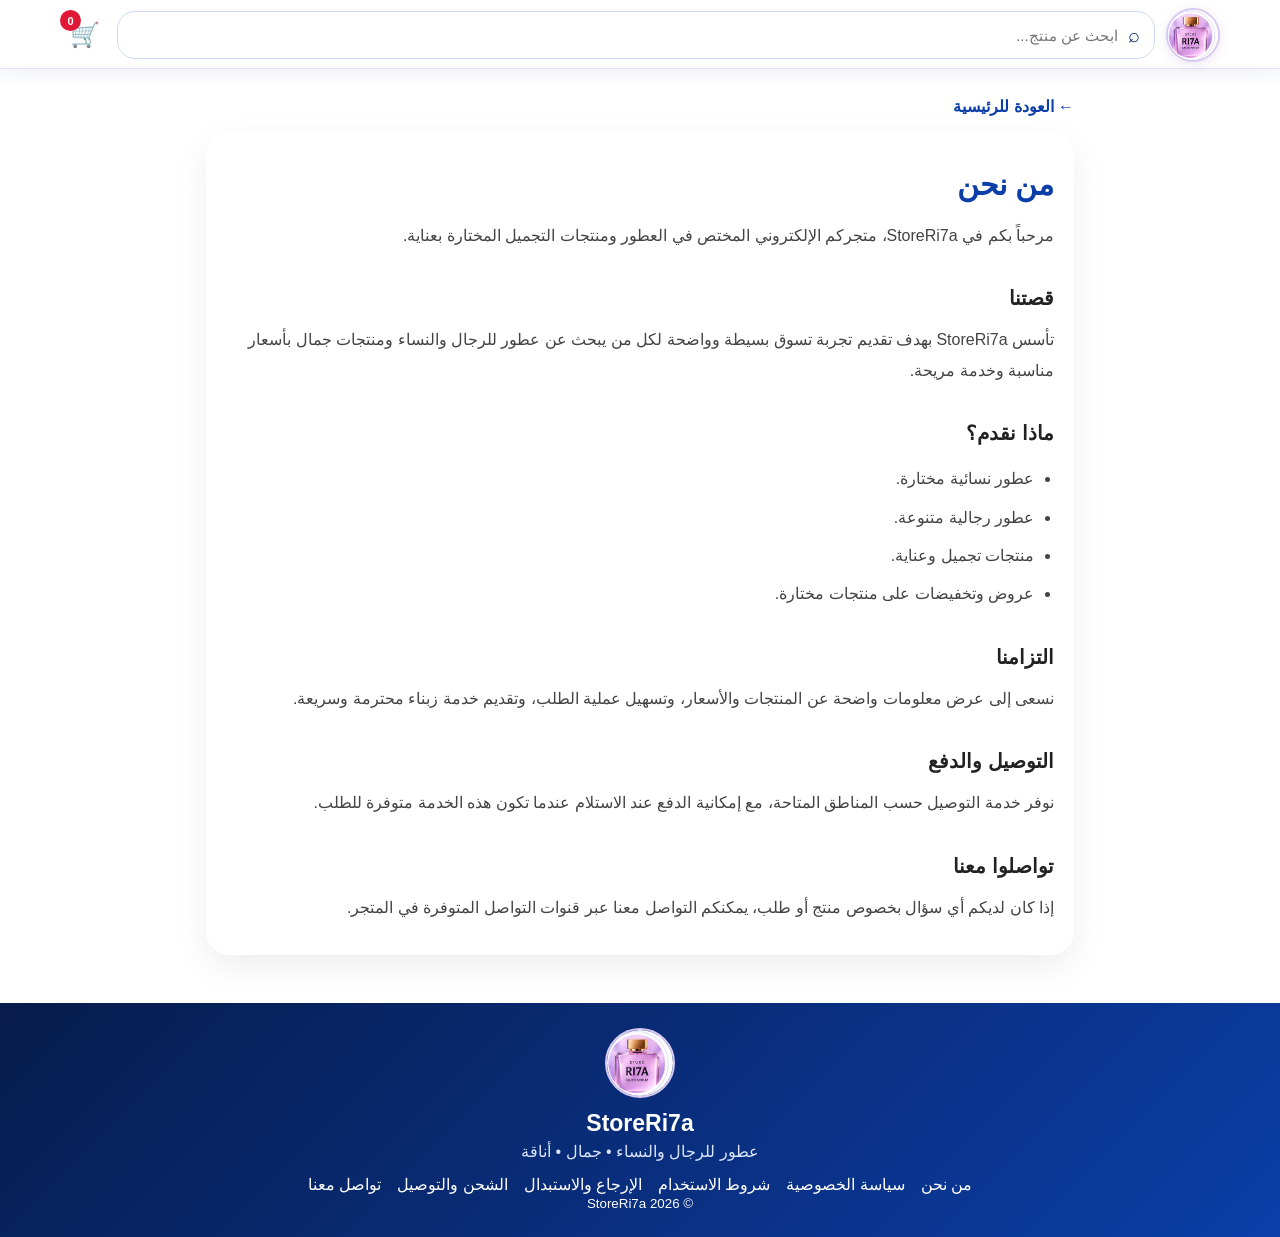
<file: about.html>
<!doctype html>
<html lang="ar" dir="rtl">
<head>
<meta charset="utf-8">
<meta name="viewport" content="width=device-width,initial-scale=1,viewport-fit=cover">
<meta name="theme-color" content="#0b3ea8">
<title>من نحن - StoreRi7a</title>

<link rel="stylesheet" href="style.css">

<style>
  .legalPage{
    max-width:900px;
    margin:0 auto;
    padding:28px 16px 48px;
  }

  .legalCard{
    background:#fff;
    border-radius:24px;
    padding:24px 20px;
    box-shadow:0 12px 35px rgba(0,0,0,.07);
    line-height:1.9;
  }

  .legalCard h1{
    margin:0 0 8px;
    color:#0b3ea8;
    font-size:30px;
  }

  .legalCard h2{
    margin:28px 0 8px;
    font-size:20px;
    color:#222;
  }

  .legalCard p{
    margin:8px 0;
    color:#444;
  }

  .legalIntro{
    color:#666;
    margin-bottom:18px;
  }

  .legalPoints{
    margin:12px 0 0;
    padding:0 20px 0 0;
  }

  .legalPoints li{
    margin:8px 0;
    color:#444;
  }

  .legalBack{
    display:inline-flex;
    align-items:center;
    gap:8px;
    margin-bottom:16px;
    text-decoration:none;
    font-weight:700;
    color:#0b3ea8;
  }

  .legalFooterLinks{
    display:flex;
    flex-wrap:wrap;
    justify-content:center;
    gap:10px 16px;
    margin-top:14px;
  }

  .legalFooterLinks a{
    color:inherit;
    text-decoration:none;
  }
</style>
</head>

<body>

<header class="siteHeader">
  <div class="topBar">
    <a class="brandLogo" href="/" aria-label="StoreRi7a">
      <img src="ri7a-logo.png" alt="RI7A">
    </a>

    <div class="searchBox">
      <span>⌕</span>
      <input id="searchTop" type="search" placeholder="ابحث عن منتج..." oninput="searchAll(this.value)">
    </div>

    <button class="cartTop" type="button" onclick="openCart()" aria-label="السلة">
      🛒 <b id="cartCount">0</b>
    </button>
  </div>
</header>

<main class="legalPage">

  <a class="legalBack" href="/">← العودة للرئيسية</a>

  <section class="legalCard">
    <h1>من نحن</h1>
    <p class="legalIntro">
      مرحباً بكم في StoreRi7a، متجركم الإلكتروني المختص في العطور ومنتجات التجميل المختارة بعناية.
    </p>

    <h2>قصتنا</h2>
    <p>
      تأسس StoreRi7a بهدف تقديم تجربة تسوق بسيطة وواضحة لكل من يبحث عن عطور للرجال والنساء ومنتجات جمال بأسعار مناسبة وخدمة مريحة.
    </p>

    <h2>ماذا نقدم؟</h2>
    <ul class="legalPoints">
      <li>عطور نسائية مختارة.</li>
      <li>عطور رجالية متنوعة.</li>
      <li>منتجات تجميل وعناية.</li>
      <li>عروض وتخفيضات على منتجات مختارة.</li>
    </ul>

    <h2>التزامنا</h2>
    <p>
      نسعى إلى عرض معلومات واضحة عن المنتجات والأسعار، وتسهيل عملية الطلب، وتقديم خدمة زبناء محترمة وسريعة.
    </p>

    <h2>التوصيل والدفع</h2>
    <p>
      نوفر خدمة التوصيل حسب المناطق المتاحة، مع إمكانية الدفع عند الاستلام عندما تكون هذه الخدمة متوفرة للطلب.
    </p>

    <h2>تواصلوا معنا</h2>
    <p>
      إذا كان لديكم أي سؤال بخصوص منتج أو طلب، يمكنكم التواصل معنا عبر قنوات التواصل المتوفرة في المتجر.
    </p>
  </section>

</main>

<footer>
  <a href="/" aria-label="العودة للرئيسية">
    <img src="ri7a-logo.png" alt="RI7A">
  </a>

  <h3>StoreRi7a</h3>
  <p>عطور للرجال والنساء • جمال • أناقة</p>

  <div class="legalFooterLinks">
    <a href="about.html">من نحن</a>
    <a href="privacy.html">سياسة الخصوصية</a>
    <a href="terms.html">شروط الاستخدام</a>
    <a href="returns.html">الإرجاع والاستبدال</a>
    <a href="shipping.html">الشحن والتوصيل</a>
    <a href="contact.html">تواصل معنا</a>
  </div>

  <small>© 2026 StoreRi7a</small>
</footer>

<div id="cartShade" class="cartShade" onclick="closeCart()"></div>

<aside id="cart" class="cartDrawer">
  <div class="cartHead">
    <h2>سلة المشتريات</h2>
    <button type="button" onclick="closeCart()">✕</button>
  </div>

  <div id="cartItems"></div>

  <div class="cartTotal">
    <span>المجموع</span>
    <b id="total">0 DH</b>
  </div>

  <button class="waBtn" type="button" onclick="checkout()">
    إرسال الطلب عبر WhatsApp
  </button>
</aside>
</body>
</html>
</file>
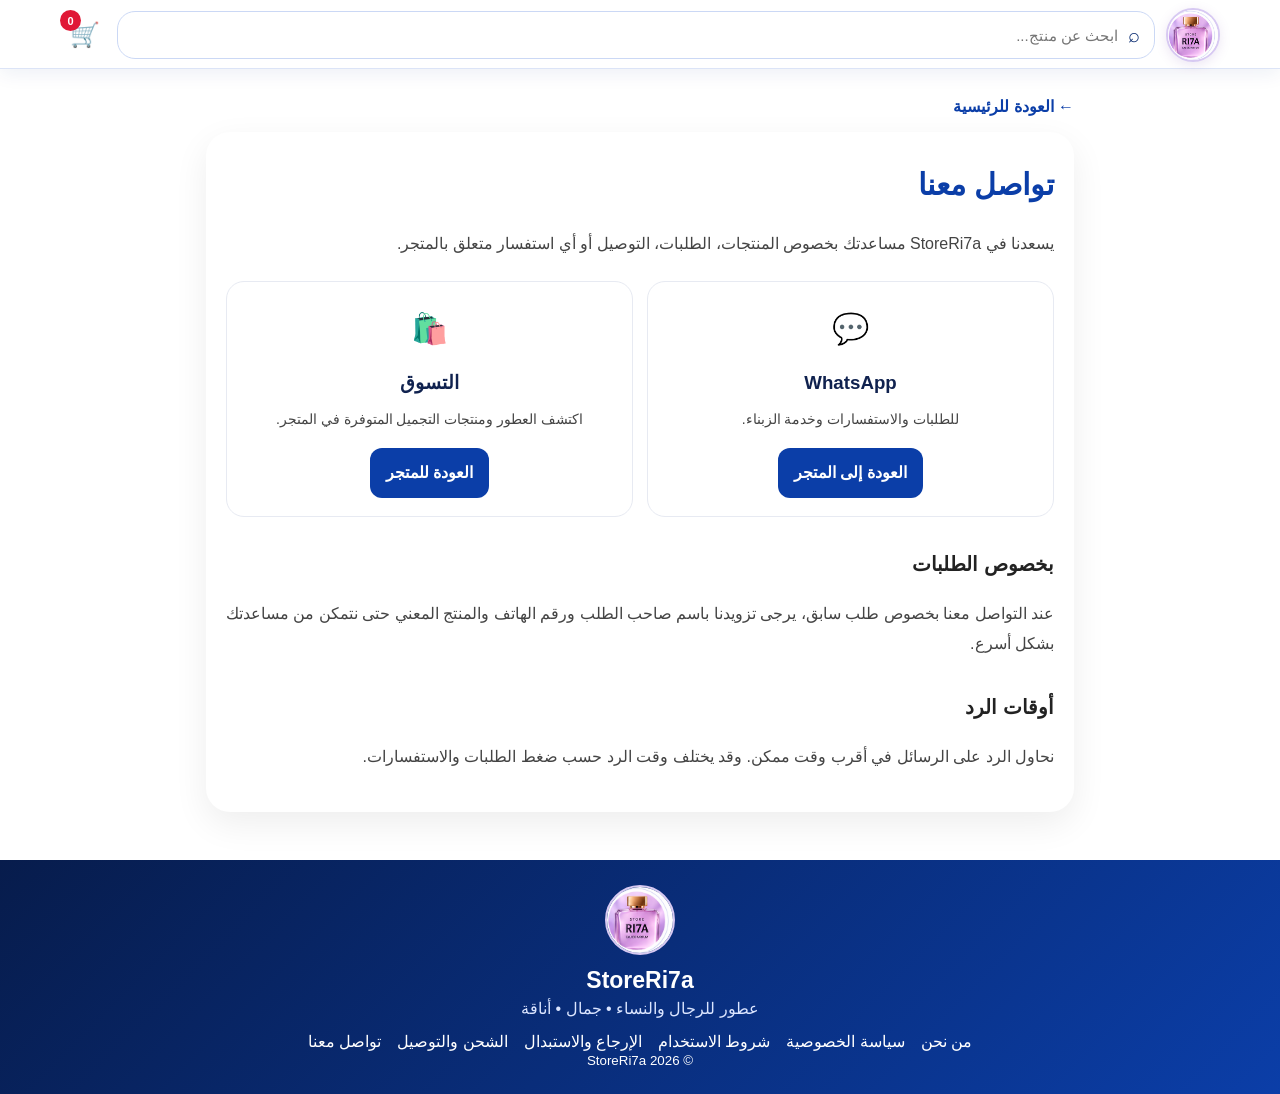
<file: contact.html>
<!doctype html>
<html lang="ar" dir="rtl">
<head>
<meta charset="utf-8">
<meta name="viewport" content="width=device-width,initial-scale=1,viewport-fit=cover">
<meta name="theme-color" content="#0b3ea8">
<title>تواصل معنا - StoreRi7a</title>
<link rel="stylesheet" href="style.css">
<style>
.legalPage{max-width:900px;margin:0 auto;padding:28px 16px 48px}
.legalCard{background:#fff;border-radius:24px;padding:24px 20px;box-shadow:0 12px 35px rgba(0,0,0,.07);line-height:1.9}
.legalCard h1{margin:0 0 8px;color:#0b3ea8;font-size:30px}
.legalCard h2{margin:28px 0 8px;font-size:20px;color:#222}
.legalCard p{color:#444}
.legalBack{display:inline-flex;margin-bottom:16px;text-decoration:none;font-weight:700;color:#0b3ea8}
.contactGrid{display:grid;grid-template-columns:repeat(2,minmax(0,1fr));gap:14px;margin-top:22px}
.contactCard{border:1px solid #e7eaf2;border-radius:18px;padding:18px;text-align:center}
.contactCard .icon{font-size:30px;display:block;margin-bottom:8px}
.contactCard h3{margin:4px 0}.contactCard p{margin:5px 0;font-size:14px}
.contactBtn{display:inline-flex;justify-content:center;align-items:center;margin-top:10px;padding:10px 16px;border-radius:12px;background:#0b3ea8;color:#fff;text-decoration:none;font-weight:700}
.legalFooterLinks{display:flex;flex-wrap:wrap;justify-content:center;gap:10px 16px;margin-top:14px}
.legalFooterLinks a{color:inherit;text-decoration:none}
@media(max-width:600px){.contactGrid{grid-template-columns:1fr}}
</style>
</head>
<body>

<header class="siteHeader">
<div class="topBar">
<a class="brandLogo" href="/" aria-label="StoreRi7a"><img src="ri7a-logo.png" alt="RI7A"></a>
<div class="searchBox"><span>⌕</span><input id="searchTop" type="search" placeholder="ابحث عن منتج..." oninput="searchAll(this.value)"></div>
<button class="cartTop" type="button" onclick="openCart()" aria-label="السلة">🛒 <b id="cartCount">0</b></button>
</div>
</header>

<main class="legalPage">
<a class="legalBack" href="/">← العودة للرئيسية</a>

<section class="legalCard">
<h1>تواصل معنا</h1>
<p>يسعدنا في StoreRi7a مساعدتك بخصوص المنتجات، الطلبات، التوصيل أو أي استفسار متعلق بالمتجر.</p>

<div class="contactGrid">
  <article class="contactCard">
    <span class="icon">💬</span>
    <h3>WhatsApp</h3>
    <p>للطلبات والاستفسارات وخدمة الزبناء.</p>
    <a class="contactBtn" href="/">العودة إلى المتجر</a>
  </article>

  <article class="contactCard">
    <span class="icon">🛍️</span>
    <h3>التسوق</h3>
    <p>اكتشف العطور ومنتجات التجميل المتوفرة في المتجر.</p>
    <a class="contactBtn" href="/">العودة للمتجر</a>
  </article>
</div>

<h2>بخصوص الطلبات</h2>
<p>عند التواصل معنا بخصوص طلب سابق، يرجى تزويدنا باسم صاحب الطلب ورقم الهاتف والمنتج المعني حتى نتمكن من مساعدتك بشكل أسرع.</p>

<h2>أوقات الرد</h2>
<p>نحاول الرد على الرسائل في أقرب وقت ممكن. وقد يختلف وقت الرد حسب ضغط الطلبات والاستفسارات.</p>
</section>
</main>

<footer>
<a href="/" aria-label="العودة للرئيسية"><img src="ri7a-logo.png" alt="RI7A"></a>
<h3>StoreRi7a</h3>
<p>عطور للرجال والنساء • جمال • أناقة</p>
<div class="legalFooterLinks">
<a href="about.html">من نحن</a>
<a href="privacy.html">سياسة الخصوصية</a>
<a href="terms.html">شروط الاستخدام</a>
<a href="returns.html">الإرجاع والاستبدال</a>
<a href="shipping.html">الشحن والتوصيل</a>
<a href="contact.html">تواصل معنا</a>
</div>
<small>© 2026 StoreRi7a</small>
</footer>

<div id="cartShade" class="cartShade" onclick="closeCart()"></div>
<aside id="cart" class="cartDrawer">
<div class="cartHead"><h2>سلة المشتريات</h2><button type="button" onclick="closeCart()">✕</button></div>
<div id="cartItems"></div>
<div class="cartTotal"><span>المجموع</span><b id="total">0 DH</b></div>
<button class="waBtn" type="button" onclick="checkout()">إرسال الطلب عبر WhatsApp</button>
</aside>
</body>
</html>
</file>
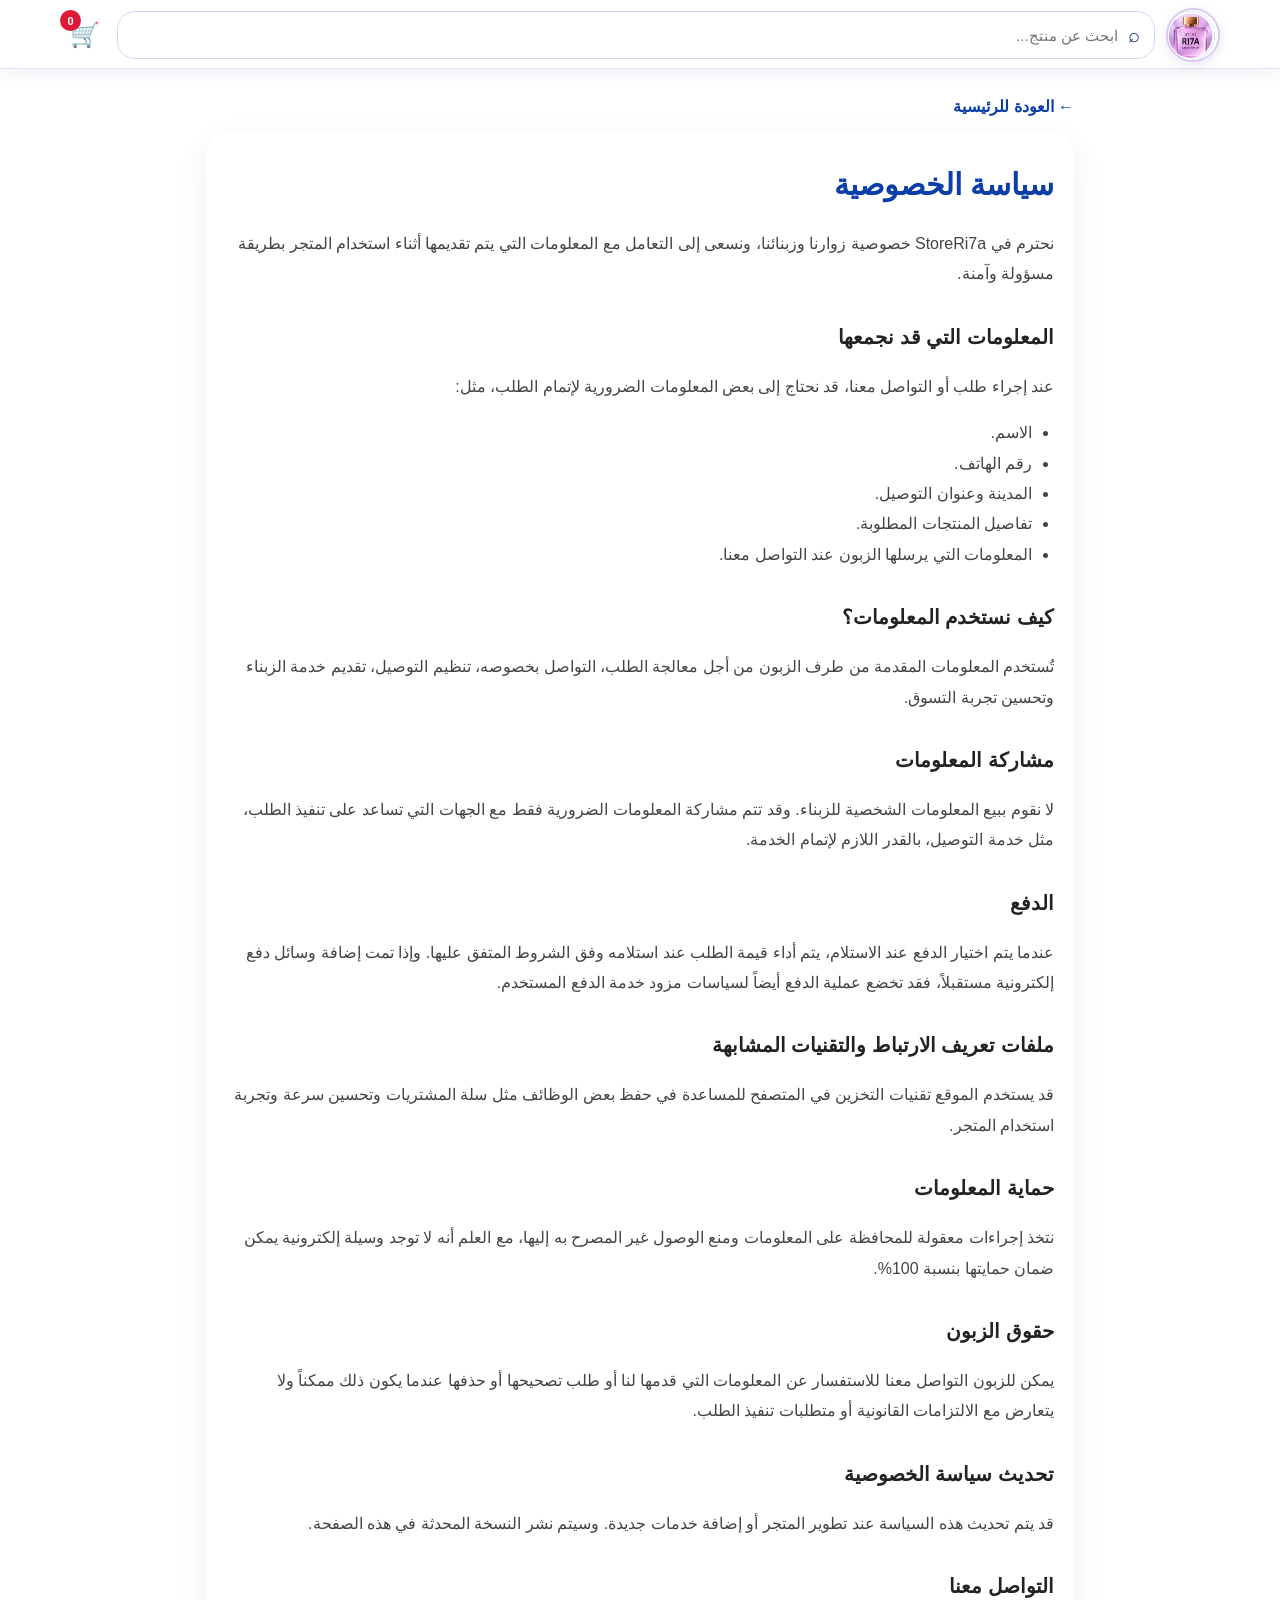
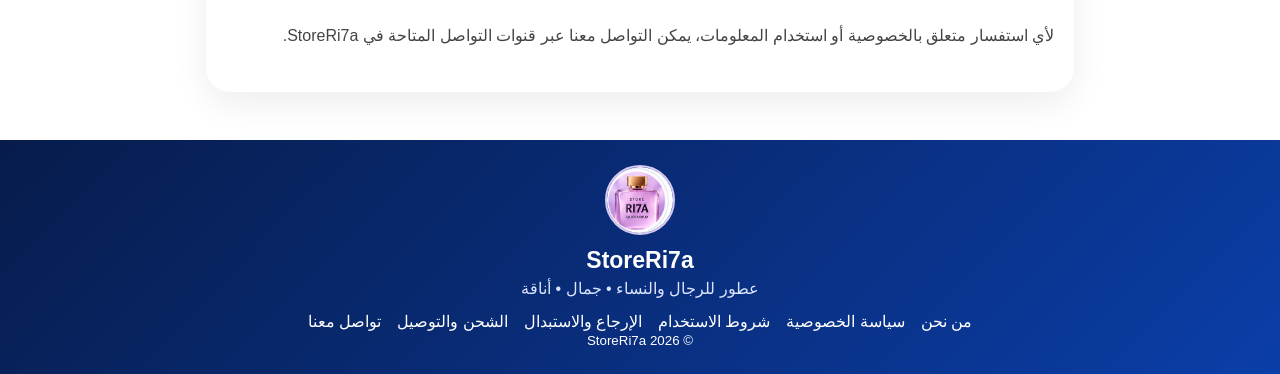
<file: privacy.html>
<!doctype html>
<html lang="ar" dir="rtl">
<head>
<meta charset="utf-8">
<meta name="viewport" content="width=device-width,initial-scale=1,viewport-fit=cover">
<meta name="theme-color" content="#0b3ea8">
<title>سياسة الخصوصية - StoreRi7a</title>
<link rel="stylesheet" href="style.css">
<style>
.legalPage{max-width:900px;margin:0 auto;padding:28px 16px 48px}
.legalCard{background:#fff;border-radius:24px;padding:24px 20px;box-shadow:0 12px 35px rgba(0,0,0,.07);line-height:1.9}
.legalCard h1{margin:0 0 8px;color:#0b3ea8;font-size:30px}
.legalCard h2{margin:28px 0 8px;font-size:20px;color:#222}
.legalCard p,.legalCard li{color:#444}
.legalCard ul{padding-right:22px}
.legalBack{display:inline-flex;margin-bottom:16px;text-decoration:none;font-weight:700;color:#0b3ea8}
.legalFooterLinks{display:flex;flex-wrap:wrap;justify-content:center;gap:10px 16px;margin-top:14px}
.legalFooterLinks a{color:inherit;text-decoration:none}
</style>
</head>
<body>

<header class="siteHeader">
  <div class="topBar">
    <a class="brandLogo" href="/" aria-label="StoreRi7a"><img src="ri7a-logo.png" alt="RI7A"></a>
    <div class="searchBox"><span>⌕</span><input id="searchTop" type="search" placeholder="ابحث عن منتج..." oninput="searchAll(this.value)"></div>
    <button class="cartTop" type="button" onclick="openCart()" aria-label="السلة">🛒 <b id="cartCount">0</b></button>
  </div>
</header>

<main class="legalPage">
<a class="legalBack" href="/">← العودة للرئيسية</a>

<section class="legalCard">
<h1>سياسة الخصوصية</h1>
<p>نحترم في StoreRi7a خصوصية زوارنا وزبنائنا، ونسعى إلى التعامل مع المعلومات التي يتم تقديمها أثناء استخدام المتجر بطريقة مسؤولة وآمنة.</p>

<h2>المعلومات التي قد نجمعها</h2>
<p>عند إجراء طلب أو التواصل معنا، قد نحتاج إلى بعض المعلومات الضرورية لإتمام الطلب، مثل:</p>
<ul>
<li>الاسم.</li>
<li>رقم الهاتف.</li>
<li>المدينة وعنوان التوصيل.</li>
<li>تفاصيل المنتجات المطلوبة.</li>
<li>المعلومات التي يرسلها الزبون عند التواصل معنا.</li>
</ul>

<h2>كيف نستخدم المعلومات؟</h2>
<p>تُستخدم المعلومات المقدمة من طرف الزبون من أجل معالجة الطلب، التواصل بخصوصه، تنظيم التوصيل، تقديم خدمة الزبناء وتحسين تجربة التسوق.</p>

<h2>مشاركة المعلومات</h2>
<p>لا نقوم ببيع المعلومات الشخصية للزبناء. وقد تتم مشاركة المعلومات الضرورية فقط مع الجهات التي تساعد على تنفيذ الطلب، مثل خدمة التوصيل، بالقدر اللازم لإتمام الخدمة.</p>

<h2>الدفع</h2>
<p>عندما يتم اختيار الدفع عند الاستلام، يتم أداء قيمة الطلب عند استلامه وفق الشروط المتفق عليها. وإذا تمت إضافة وسائل دفع إلكترونية مستقبلاً، فقد تخضع عملية الدفع أيضاً لسياسات مزود خدمة الدفع المستخدم.</p>

<h2>ملفات تعريف الارتباط والتقنيات المشابهة</h2>
<p>قد يستخدم الموقع تقنيات التخزين في المتصفح للمساعدة في حفظ بعض الوظائف مثل سلة المشتريات وتحسين سرعة وتجربة استخدام المتجر.</p>

<h2>حماية المعلومات</h2>
<p>نتخذ إجراءات معقولة للمحافظة على المعلومات ومنع الوصول غير المصرح به إليها، مع العلم أنه لا توجد وسيلة إلكترونية يمكن ضمان حمايتها بنسبة 100%.</p>

<h2>حقوق الزبون</h2>
<p>يمكن للزبون التواصل معنا للاستفسار عن المعلومات التي قدمها لنا أو طلب تصحيحها أو حذفها عندما يكون ذلك ممكناً ولا يتعارض مع الالتزامات القانونية أو متطلبات تنفيذ الطلب.</p>

<h2>تحديث سياسة الخصوصية</h2>
<p>قد يتم تحديث هذه السياسة عند تطوير المتجر أو إضافة خدمات جديدة. وسيتم نشر النسخة المحدثة في هذه الصفحة.</p>

<h2>التواصل معنا</h2>
<p>لأي استفسار متعلق بالخصوصية أو استخدام المعلومات، يمكن التواصل معنا عبر قنوات التواصل المتاحة في StoreRi7a.</p>
</section>
</main>

<footer>
<a href="/" aria-label="العودة للرئيسية"><img src="ri7a-logo.png" alt="RI7A"></a>
<h3>StoreRi7a</h3>
<p>عطور للرجال والنساء • جمال • أناقة</p>
<div class="legalFooterLinks">
<a href="about.html">من نحن</a>
<a href="privacy.html">سياسة الخصوصية</a>
<a href="terms.html">شروط الاستخدام</a>
<a href="returns.html">الإرجاع والاستبدال</a>
<a href="shipping.html">الشحن والتوصيل</a>
<a href="contact.html">تواصل معنا</a>
</div>
<small>© 2026 StoreRi7a</small>
</footer>

<div id="cartShade" class="cartShade" onclick="closeCart()"></div>
<aside id="cart" class="cartDrawer">
<div class="cartHead"><h2>سلة المشتريات</h2><button type="button" onclick="closeCart()">✕</button></div>
<div id="cartItems"></div>
<div class="cartTotal"><span>المجموع</span><b id="total">0 DH</b></div>
<button class="waBtn" type="button" onclick="checkout()">إرسال الطلب عبر WhatsApp</button>
</aside>
</body>
</html>
</file>
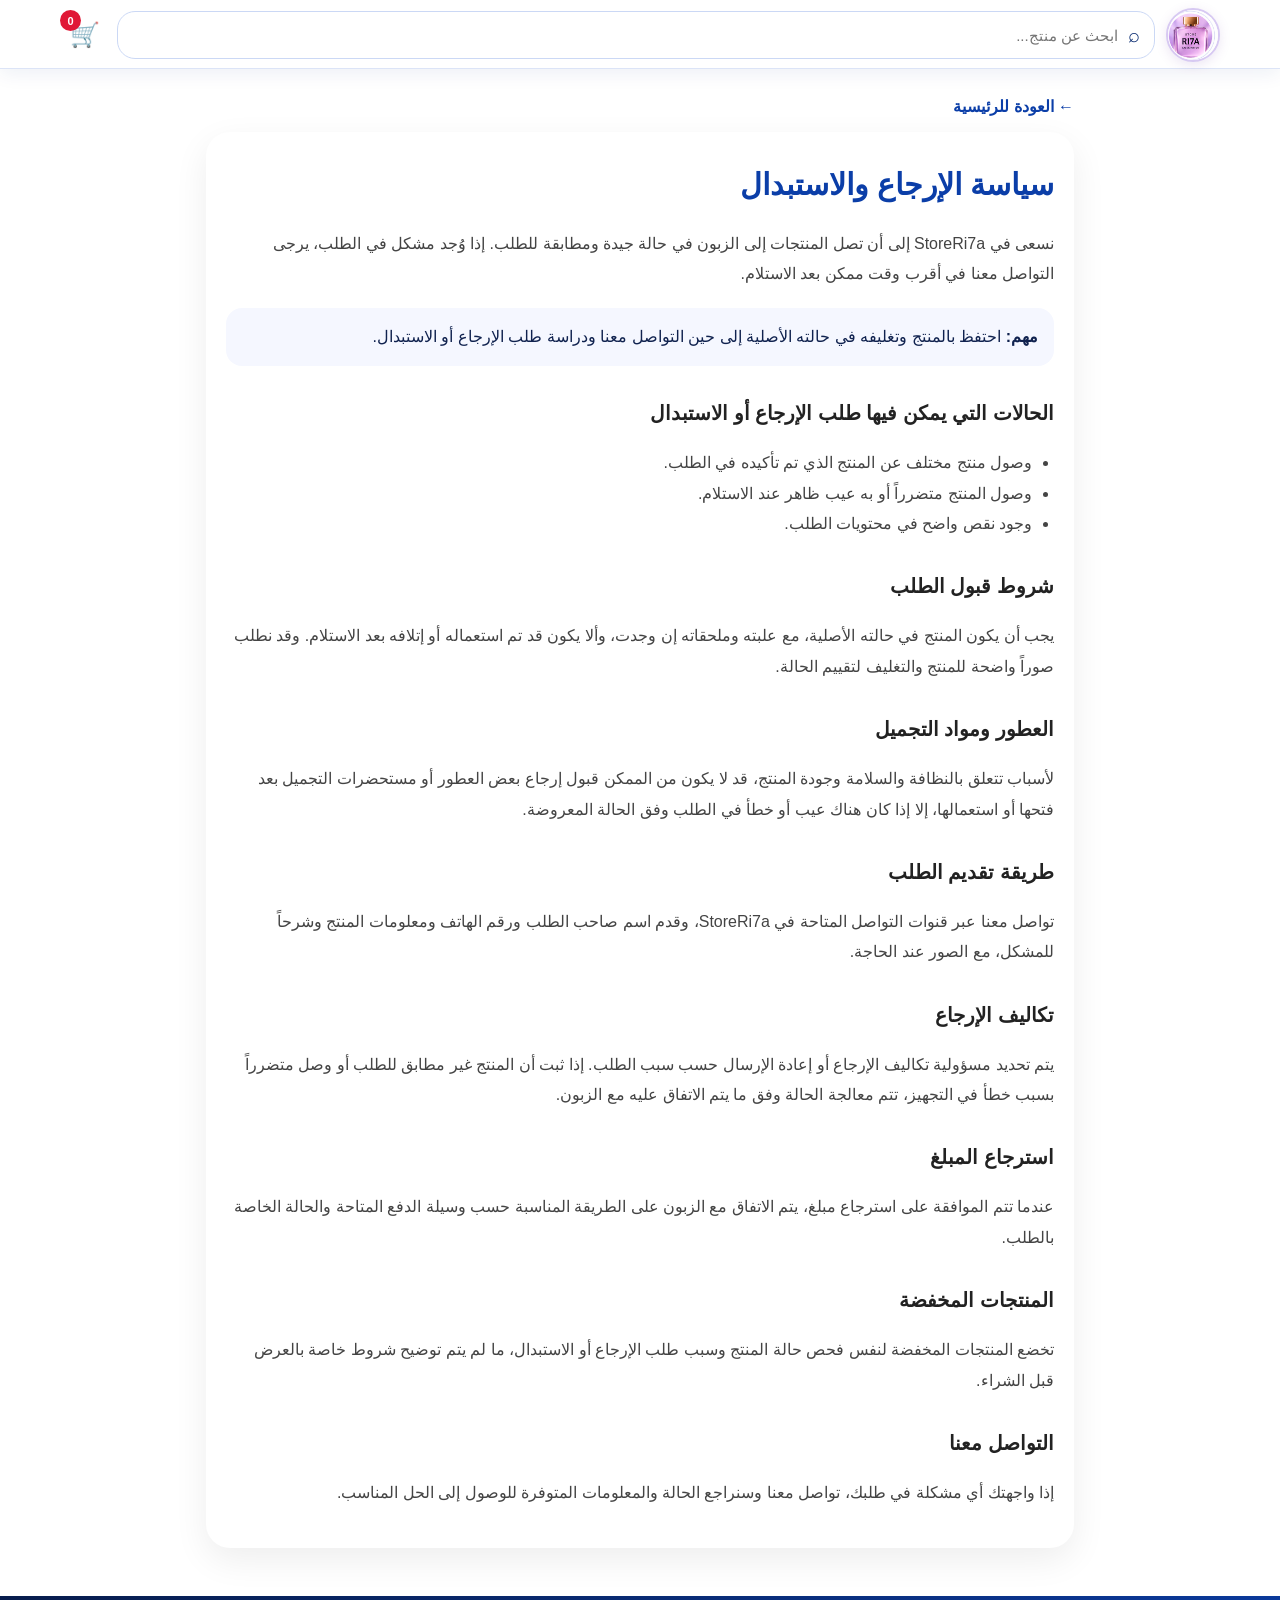
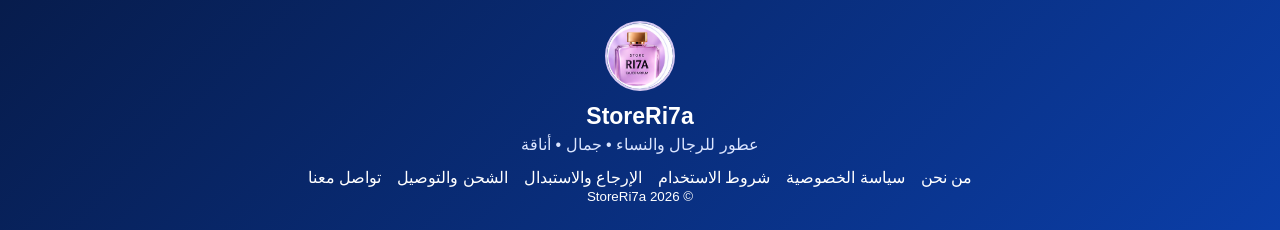
<file: returns.html>
<!doctype html>
<html lang="ar" dir="rtl">
<head>
<meta charset="utf-8">
<meta name="viewport" content="width=device-width,initial-scale=1,viewport-fit=cover">
<meta name="theme-color" content="#0b3ea8">
<title>سياسة الإرجاع والاستبدال - StoreRi7a</title>
<link rel="stylesheet" href="style.css">
<style>
.legalPage{max-width:900px;margin:0 auto;padding:28px 16px 48px}
.legalCard{background:#fff;border-radius:24px;padding:24px 20px;box-shadow:0 12px 35px rgba(0,0,0,.07);line-height:1.9}
.legalCard h1{margin:0 0 8px;color:#0b3ea8;font-size:30px}
.legalCard h2{margin:28px 0 8px;font-size:20px;color:#222}
.legalCard p,.legalCard li{color:#444}.legalCard ul{padding-right:22px}
.legalBack{display:inline-flex;margin-bottom:16px;text-decoration:none;font-weight:700;color:#0b3ea8}
.notice{background:#f5f7ff;border-radius:16px;padding:14px 16px;margin:18px 0}
.legalFooterLinks{display:flex;flex-wrap:wrap;justify-content:center;gap:10px 16px;margin-top:14px}
.legalFooterLinks a{color:inherit;text-decoration:none}
</style>
</head>
<body>
<header class="siteHeader"><div class="topBar">
<a class="brandLogo" href="/" aria-label="StoreRi7a"><img src="ri7a-logo.png" alt="RI7A"></a>
<div class="searchBox"><span>⌕</span><input id="searchTop" type="search" placeholder="ابحث عن منتج..." oninput="searchAll(this.value)"></div>
<button class="cartTop" type="button" onclick="openCart()" aria-label="السلة">🛒 <b id="cartCount">0</b></button>
</div></header>

<main class="legalPage">
<a class="legalBack" href="/">← العودة للرئيسية</a>
<section class="legalCard">
<h1>سياسة الإرجاع والاستبدال</h1>
<p>نسعى في StoreRi7a إلى أن تصل المنتجات إلى الزبون في حالة جيدة ومطابقة للطلب. إذا وُجد مشكل في الطلب، يرجى التواصل معنا في أقرب وقت ممكن بعد الاستلام.</p>

<div class="notice"><strong>مهم:</strong> احتفظ بالمنتج وتغليفه في حالته الأصلية إلى حين التواصل معنا ودراسة طلب الإرجاع أو الاستبدال.</div>

<h2>الحالات التي يمكن فيها طلب الإرجاع أو الاستبدال</h2>
<ul>
<li>وصول منتج مختلف عن المنتج الذي تم تأكيده في الطلب.</li>
<li>وصول المنتج متضرراً أو به عيب ظاهر عند الاستلام.</li>
<li>وجود نقص واضح في محتويات الطلب.</li>
</ul>

<h2>شروط قبول الطلب</h2>
<p>يجب أن يكون المنتج في حالته الأصلية، مع علبته وملحقاته إن وجدت، وألا يكون قد تم استعماله أو إتلافه بعد الاستلام. وقد نطلب صوراً واضحة للمنتج والتغليف لتقييم الحالة.</p>

<h2>العطور ومواد التجميل</h2>
<p>لأسباب تتعلق بالنظافة والسلامة وجودة المنتج، قد لا يكون من الممكن قبول إرجاع بعض العطور أو مستحضرات التجميل بعد فتحها أو استعمالها، إلا إذا كان هناك عيب أو خطأ في الطلب وفق الحالة المعروضة.</p>

<h2>طريقة تقديم الطلب</h2>
<p>تواصل معنا عبر قنوات التواصل المتاحة في StoreRi7a، وقدم اسم صاحب الطلب ورقم الهاتف ومعلومات المنتج وشرحاً للمشكل، مع الصور عند الحاجة.</p>

<h2>تكاليف الإرجاع</h2>
<p>يتم تحديد مسؤولية تكاليف الإرجاع أو إعادة الإرسال حسب سبب الطلب. إذا ثبت أن المنتج غير مطابق للطلب أو وصل متضرراً بسبب خطأ في التجهيز، تتم معالجة الحالة وفق ما يتم الاتفاق عليه مع الزبون.</p>

<h2>استرجاع المبلغ</h2>
<p>عندما تتم الموافقة على استرجاع مبلغ، يتم الاتفاق مع الزبون على الطريقة المناسبة حسب وسيلة الدفع المتاحة والحالة الخاصة بالطلب.</p>

<h2>المنتجات المخفضة</h2>
<p>تخضع المنتجات المخفضة لنفس فحص حالة المنتج وسبب طلب الإرجاع أو الاستبدال، ما لم يتم توضيح شروط خاصة بالعرض قبل الشراء.</p>

<h2>التواصل معنا</h2>
<p>إذا واجهتك أي مشكلة في طلبك، تواصل معنا وسنراجع الحالة والمعلومات المتوفرة للوصول إلى الحل المناسب.</p>
</section>
</main>

<footer>
<a href="/" aria-label="العودة للرئيسية"><img src="ri7a-logo.png" alt="RI7A"></a>
<h3>StoreRi7a</h3><p>عطور للرجال والنساء • جمال • أناقة</p>
<div class="legalFooterLinks">
<a href="about.html">من نحن</a><a href="privacy.html">سياسة الخصوصية</a>
<a href="terms.html">شروط الاستخدام</a><a href="returns.html">الإرجاع والاستبدال</a>
<a href="shipping.html">الشحن والتوصيل</a><a href="contact.html">تواصل معنا</a>
</div>
<small>© 2026 StoreRi7a</small>
</footer>

<div id="cartShade" class="cartShade" onclick="closeCart()"></div>
<aside id="cart" class="cartDrawer">
<div class="cartHead"><h2>سلة المشتريات</h2><button type="button" onclick="closeCart()">✕</button></div>
<div id="cartItems"></div><div class="cartTotal"><span>المجموع</span><b id="total">0 DH</b></div>
<button class="waBtn" type="button" onclick="checkout()">إرسال الطلب عبر WhatsApp</button>
</aside>
</body>
</html>
</file>
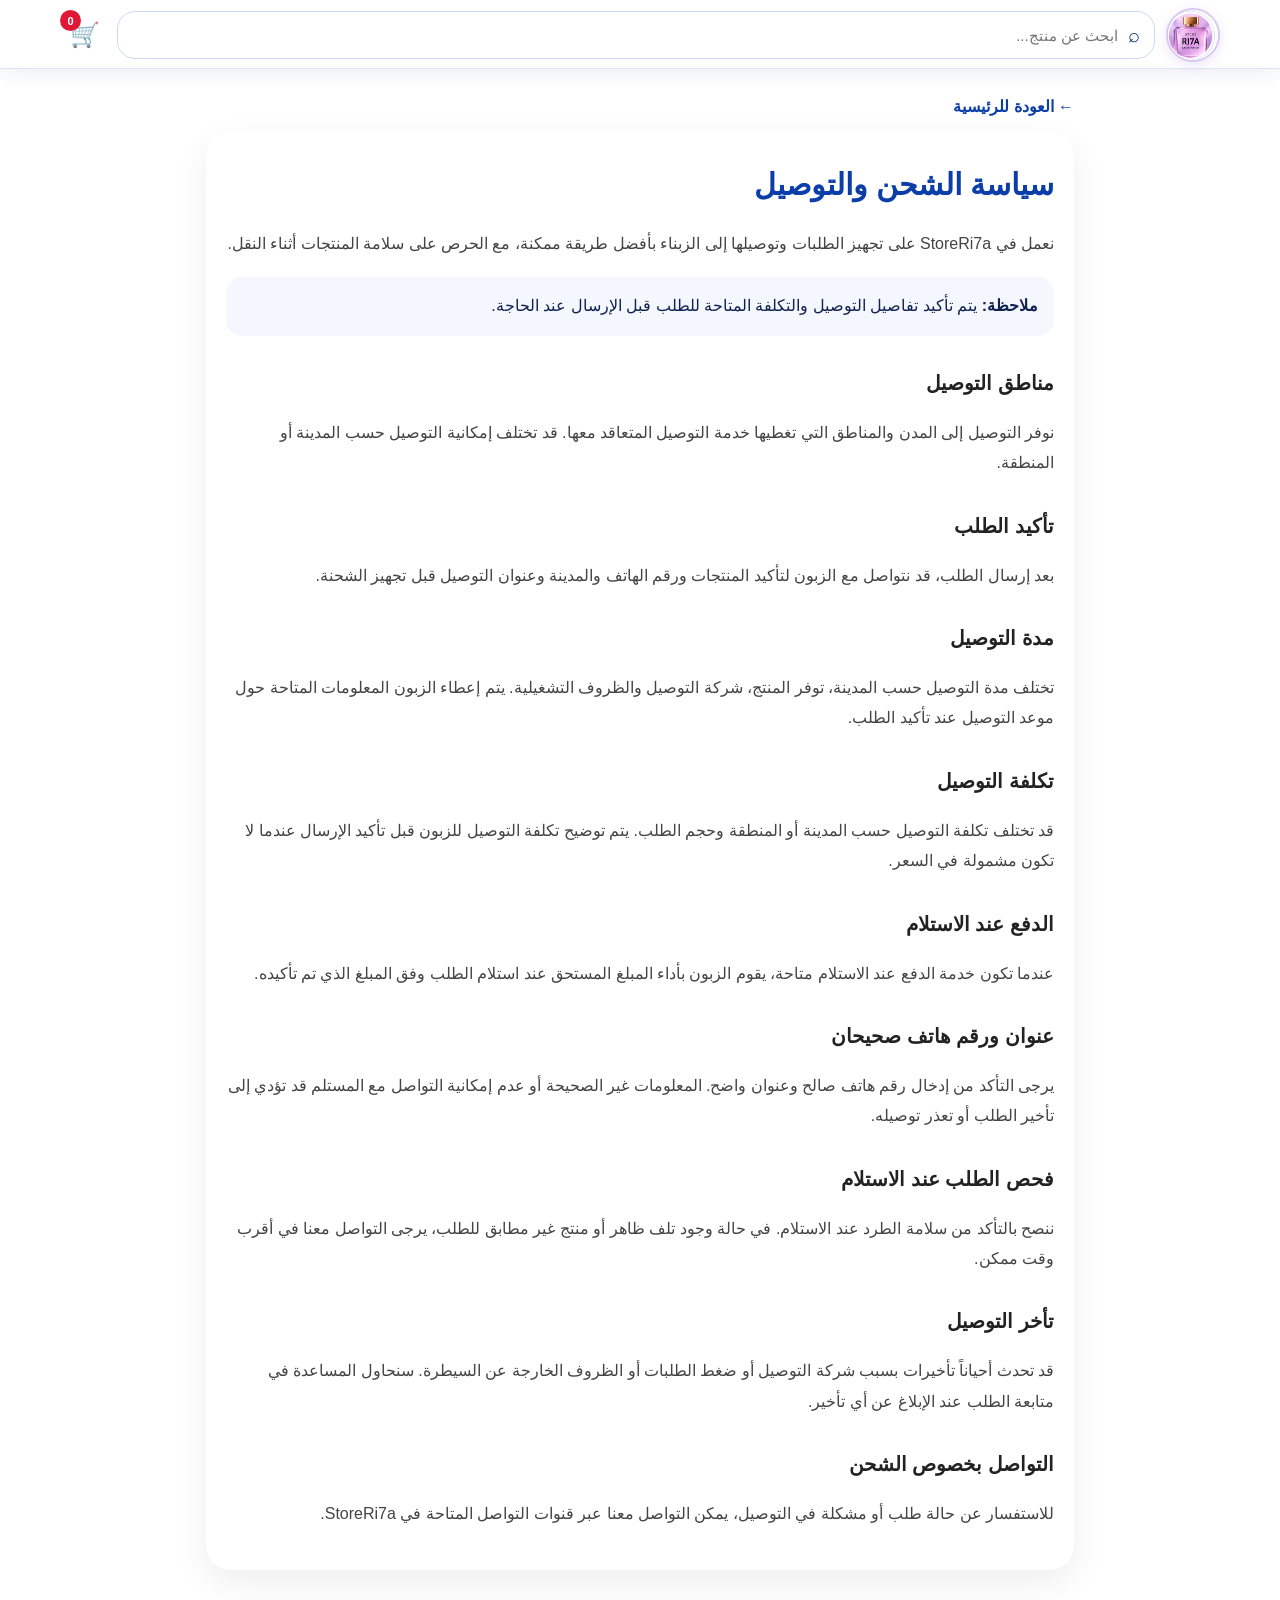
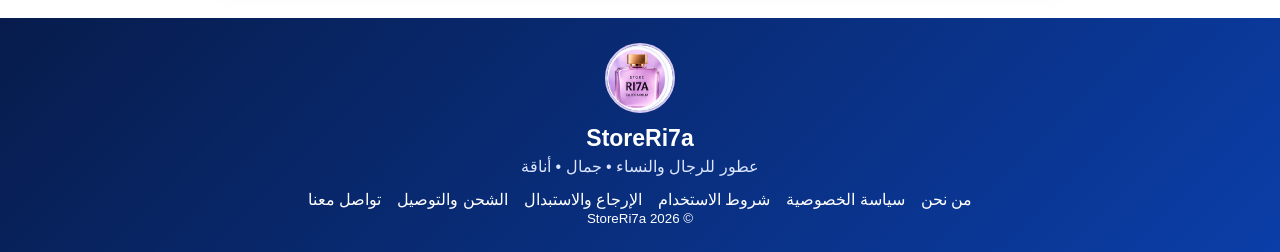
<file: shipping.html>
<!doctype html>
<html lang="ar" dir="rtl">
<head>
<meta charset="utf-8">
<meta name="viewport" content="width=device-width,initial-scale=1,viewport-fit=cover">
<meta name="theme-color" content="#0b3ea8">
<title>سياسة الشحن والتوصيل - StoreRi7a</title>
<link rel="stylesheet" href="style.css">
<style>
.legalPage{max-width:900px;margin:0 auto;padding:28px 16px 48px}
.legalCard{background:#fff;border-radius:24px;padding:24px 20px;box-shadow:0 12px 35px rgba(0,0,0,.07);line-height:1.9}
.legalCard h1{margin:0 0 8px;color:#0b3ea8;font-size:30px}
.legalCard h2{margin:28px 0 8px;font-size:20px;color:#222}
.legalCard p,.legalCard li{color:#444}.legalCard ul{padding-right:22px}
.legalBack{display:inline-flex;margin-bottom:16px;text-decoration:none;font-weight:700;color:#0b3ea8}
.notice{background:#f5f7ff;border-radius:16px;padding:14px 16px;margin:18px 0}
.legalFooterLinks{display:flex;flex-wrap:wrap;justify-content:center;gap:10px 16px;margin-top:14px}
.legalFooterLinks a{color:inherit;text-decoration:none}
</style>
</head>
<body>

<header class="siteHeader">
<div class="topBar">
<a class="brandLogo" href="/" aria-label="StoreRi7a"><img src="ri7a-logo.png" alt="RI7A"></a>
<div class="searchBox"><span>⌕</span><input id="searchTop" type="search" placeholder="ابحث عن منتج..." oninput="searchAll(this.value)"></div>
<button class="cartTop" type="button" onclick="openCart()" aria-label="السلة">🛒 <b id="cartCount">0</b></button>
</div>
</header>

<main class="legalPage">
<a class="legalBack" href="/">← العودة للرئيسية</a>

<section class="legalCard">
<h1>سياسة الشحن والتوصيل</h1>
<p>نعمل في StoreRi7a على تجهيز الطلبات وتوصيلها إلى الزبناء بأفضل طريقة ممكنة، مع الحرص على سلامة المنتجات أثناء النقل.</p>

<div class="notice"><strong>ملاحظة:</strong> يتم تأكيد تفاصيل التوصيل والتكلفة المتاحة للطلب قبل الإرسال عند الحاجة.</div>

<h2>مناطق التوصيل</h2>
<p>نوفر التوصيل إلى المدن والمناطق التي تغطيها خدمة التوصيل المتعاقد معها. قد تختلف إمكانية التوصيل حسب المدينة أو المنطقة.</p>

<h2>تأكيد الطلب</h2>
<p>بعد إرسال الطلب، قد نتواصل مع الزبون لتأكيد المنتجات ورقم الهاتف والمدينة وعنوان التوصيل قبل تجهيز الشحنة.</p>

<h2>مدة التوصيل</h2>
<p>تختلف مدة التوصيل حسب المدينة، توفر المنتج، شركة التوصيل والظروف التشغيلية. يتم إعطاء الزبون المعلومات المتاحة حول موعد التوصيل عند تأكيد الطلب.</p>

<h2>تكلفة التوصيل</h2>
<p>قد تختلف تكلفة التوصيل حسب المدينة أو المنطقة وحجم الطلب. يتم توضيح تكلفة التوصيل للزبون قبل تأكيد الإرسال عندما لا تكون مشمولة في السعر.</p>

<h2>الدفع عند الاستلام</h2>
<p>عندما تكون خدمة الدفع عند الاستلام متاحة، يقوم الزبون بأداء المبلغ المستحق عند استلام الطلب وفق المبلغ الذي تم تأكيده.</p>

<h2>عنوان ورقم هاتف صحيحان</h2>
<p>يرجى التأكد من إدخال رقم هاتف صالح وعنوان واضح. المعلومات غير الصحيحة أو عدم إمكانية التواصل مع المستلم قد تؤدي إلى تأخير الطلب أو تعذر توصيله.</p>

<h2>فحص الطلب عند الاستلام</h2>
<p>ننصح بالتأكد من سلامة الطرد عند الاستلام. في حالة وجود تلف ظاهر أو منتج غير مطابق للطلب، يرجى التواصل معنا في أقرب وقت ممكن.</p>

<h2>تأخر التوصيل</h2>
<p>قد تحدث أحياناً تأخيرات بسبب شركة التوصيل أو ضغط الطلبات أو الظروف الخارجة عن السيطرة. سنحاول المساعدة في متابعة الطلب عند الإبلاغ عن أي تأخير.</p>

<h2>التواصل بخصوص الشحن</h2>
<p>للاستفسار عن حالة طلب أو مشكلة في التوصيل، يمكن التواصل معنا عبر قنوات التواصل المتاحة في StoreRi7a.</p>
</section>
</main>

<footer>
<a href="/" aria-label="العودة للرئيسية"><img src="ri7a-logo.png" alt="RI7A"></a>
<h3>StoreRi7a</h3>
<p>عطور للرجال والنساء • جمال • أناقة</p>
<div class="legalFooterLinks">
<a href="about.html">من نحن</a>
<a href="privacy.html">سياسة الخصوصية</a>
<a href="terms.html">شروط الاستخدام</a>
<a href="returns.html">الإرجاع والاستبدال</a>
<a href="shipping.html">الشحن والتوصيل</a>
<a href="contact.html">تواصل معنا</a>
</div>
<small>© 2026 StoreRi7a</small>
</footer>

<div id="cartShade" class="cartShade" onclick="closeCart()"></div>
<aside id="cart" class="cartDrawer">
<div class="cartHead"><h2>سلة المشتريات</h2><button type="button" onclick="closeCart()">✕</button></div>
<div id="cartItems"></div>
<div class="cartTotal"><span>المجموع</span><b id="total">0 DH</b></div>
<button class="waBtn" type="button" onclick="checkout()">إرسال الطلب عبر WhatsApp</button>
</aside>
</body>
</html>
</file>
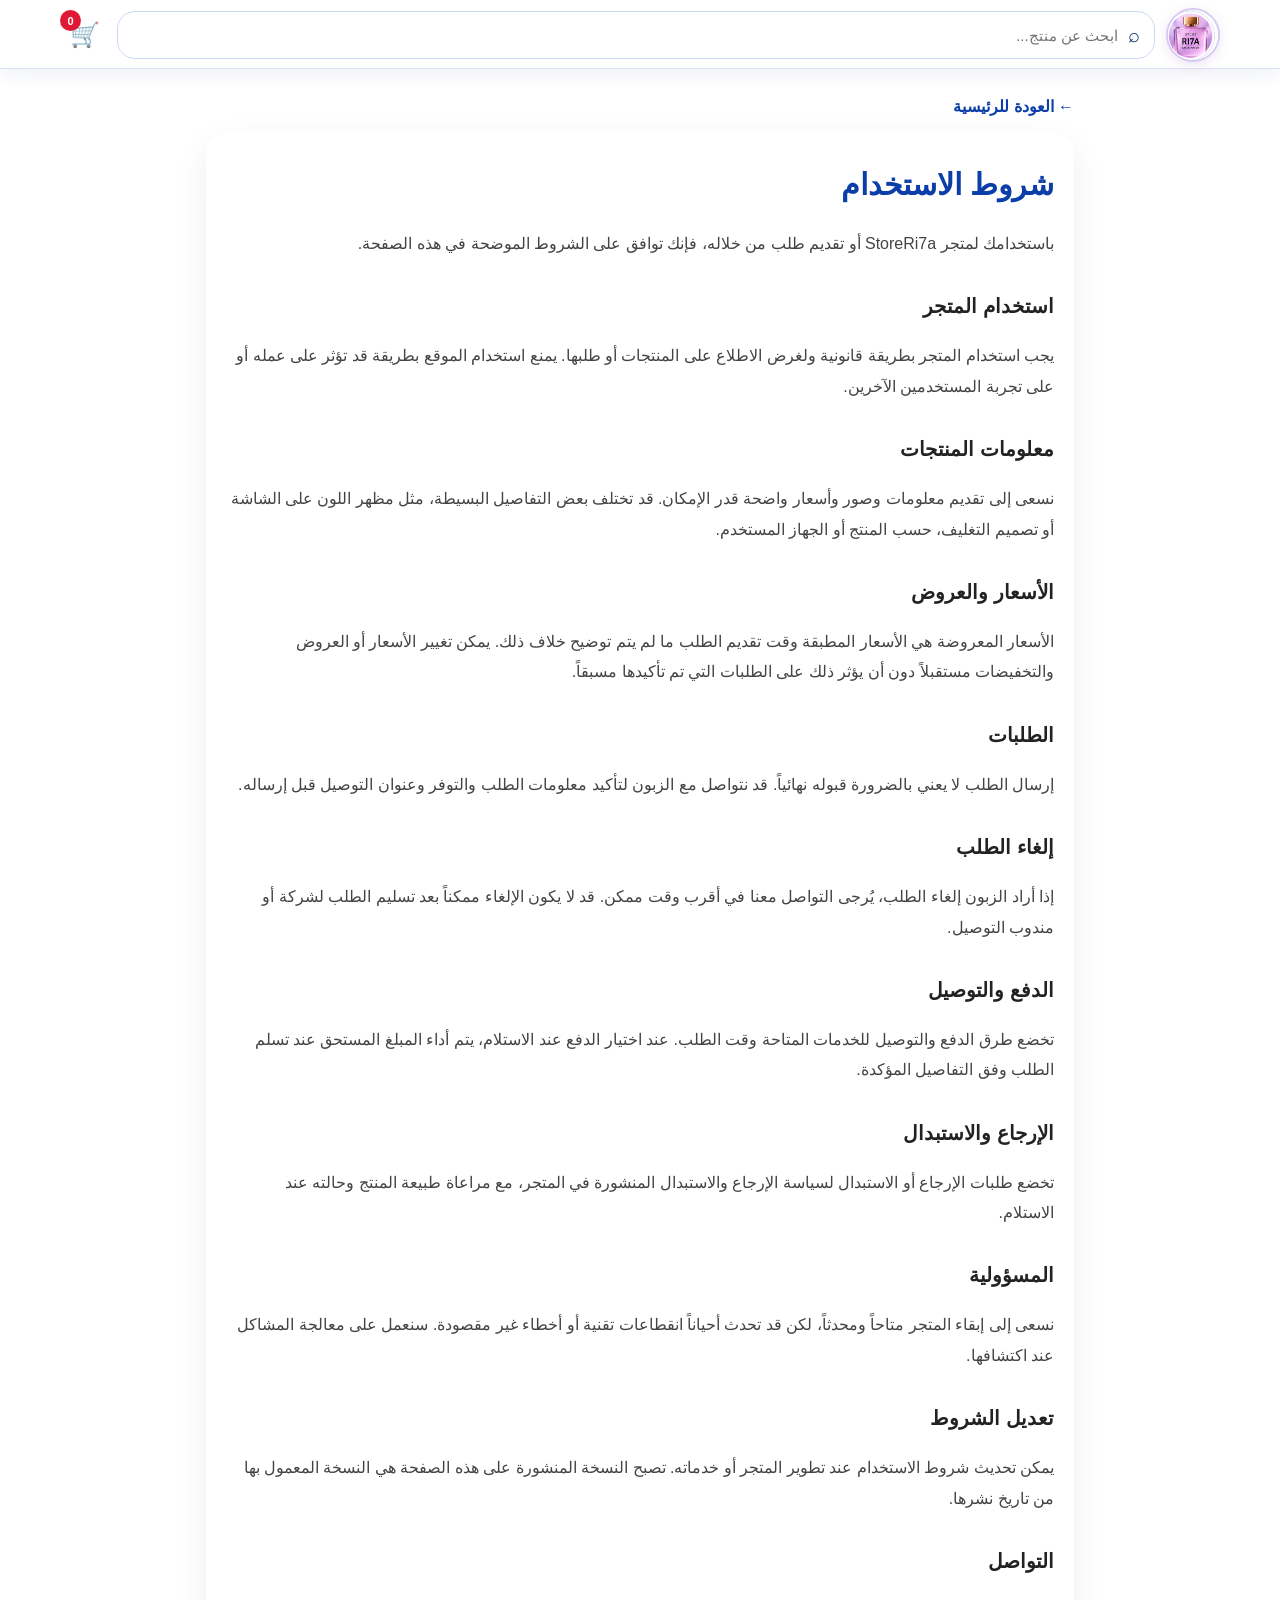
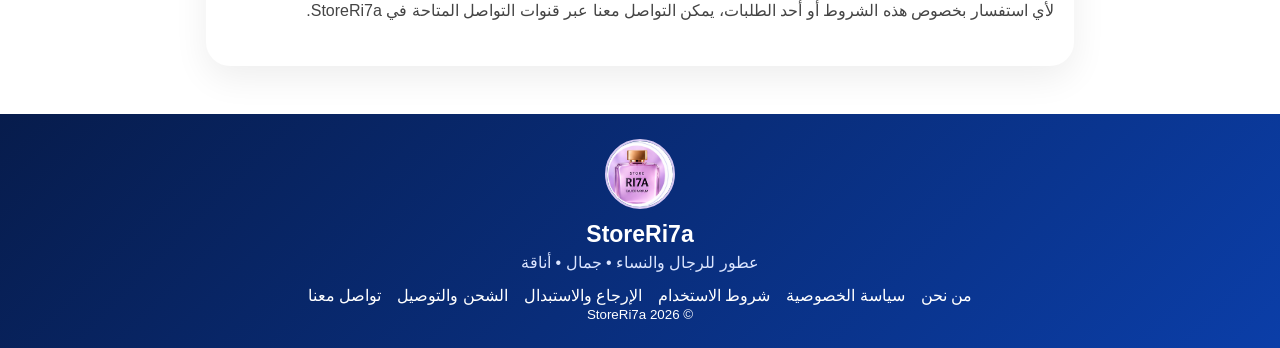
<file: terms.html>
<!doctype html>
<html lang="ar" dir="rtl">
<head>
<meta charset="utf-8">
<meta name="viewport" content="width=device-width,initial-scale=1,viewport-fit=cover">
<meta name="theme-color" content="#0b3ea8">
<title>شروط الاستخدام - StoreRi7a</title>
<link rel="stylesheet" href="style.css">
<style>
.legalPage{max-width:900px;margin:0 auto;padding:28px 16px 48px}
.legalCard{background:#fff;border-radius:24px;padding:24px 20px;box-shadow:0 12px 35px rgba(0,0,0,.07);line-height:1.9}
.legalCard h1{margin:0 0 8px;color:#0b3ea8;font-size:30px}
.legalCard h2{margin:28px 0 8px;font-size:20px;color:#222}
.legalCard p,.legalCard li{color:#444}.legalCard ul{padding-right:22px}
.legalBack{display:inline-flex;margin-bottom:16px;text-decoration:none;font-weight:700;color:#0b3ea8}
.legalFooterLinks{display:flex;flex-wrap:wrap;justify-content:center;gap:10px 16px;margin-top:14px}
.legalFooterLinks a{color:inherit;text-decoration:none}
</style>
</head>
<body>
<header class="siteHeader"><div class="topBar">
<a class="brandLogo" href="/" aria-label="StoreRi7a"><img src="ri7a-logo.png" alt="RI7A"></a>
<div class="searchBox"><span>⌕</span><input id="searchTop" type="search" placeholder="ابحث عن منتج..." oninput="searchAll(this.value)"></div>
<button class="cartTop" type="button" onclick="openCart()" aria-label="السلة">🛒 <b id="cartCount">0</b></button>
</div></header>

<main class="legalPage">
<a class="legalBack" href="/">← العودة للرئيسية</a>
<section class="legalCard">
<h1>شروط الاستخدام</h1>
<p>باستخدامك لمتجر StoreRi7a أو تقديم طلب من خلاله، فإنك توافق على الشروط الموضحة في هذه الصفحة.</p>

<h2>استخدام المتجر</h2>
<p>يجب استخدام المتجر بطريقة قانونية ولغرض الاطلاع على المنتجات أو طلبها. يمنع استخدام الموقع بطريقة قد تؤثر على عمله أو على تجربة المستخدمين الآخرين.</p>

<h2>معلومات المنتجات</h2>
<p>نسعى إلى تقديم معلومات وصور وأسعار واضحة قدر الإمكان. قد تختلف بعض التفاصيل البسيطة، مثل مظهر اللون على الشاشة أو تصميم التغليف، حسب المنتج أو الجهاز المستخدم.</p>

<h2>الأسعار والعروض</h2>
<p>الأسعار المعروضة هي الأسعار المطبقة وقت تقديم الطلب ما لم يتم توضيح خلاف ذلك. يمكن تغيير الأسعار أو العروض والتخفيضات مستقبلاً دون أن يؤثر ذلك على الطلبات التي تم تأكيدها مسبقاً.</p>

<h2>الطلبات</h2>
<p>إرسال الطلب لا يعني بالضرورة قبوله نهائياً. قد نتواصل مع الزبون لتأكيد معلومات الطلب والتوفر وعنوان التوصيل قبل إرساله.</p>

<h2>إلغاء الطلب</h2>
<p>إذا أراد الزبون إلغاء الطلب، يُرجى التواصل معنا في أقرب وقت ممكن. قد لا يكون الإلغاء ممكناً بعد تسليم الطلب لشركة أو مندوب التوصيل.</p>

<h2>الدفع والتوصيل</h2>
<p>تخضع طرق الدفع والتوصيل للخدمات المتاحة وقت الطلب. عند اختيار الدفع عند الاستلام، يتم أداء المبلغ المستحق عند تسلم الطلب وفق التفاصيل المؤكدة.</p>

<h2>الإرجاع والاستبدال</h2>
<p>تخضع طلبات الإرجاع أو الاستبدال لسياسة الإرجاع والاستبدال المنشورة في المتجر، مع مراعاة طبيعة المنتج وحالته عند الاستلام.</p>

<h2>المسؤولية</h2>
<p>نسعى إلى إبقاء المتجر متاحاً ومحدثاً، لكن قد تحدث أحياناً انقطاعات تقنية أو أخطاء غير مقصودة. سنعمل على معالجة المشاكل عند اكتشافها.</p>

<h2>تعديل الشروط</h2>
<p>يمكن تحديث شروط الاستخدام عند تطوير المتجر أو خدماته. تصبح النسخة المنشورة على هذه الصفحة هي النسخة المعمول بها من تاريخ نشرها.</p>

<h2>التواصل</h2>
<p>لأي استفسار بخصوص هذه الشروط أو أحد الطلبات، يمكن التواصل معنا عبر قنوات التواصل المتاحة في StoreRi7a.</p>
</section>
</main>

<footer>
<a href="/" aria-label="العودة للرئيسية"><img src="ri7a-logo.png" alt="RI7A"></a>
<h3>StoreRi7a</h3><p>عطور للرجال والنساء • جمال • أناقة</p>
<div class="legalFooterLinks">
<a href="about.html">من نحن</a><a href="privacy.html">سياسة الخصوصية</a>
<a href="terms.html">شروط الاستخدام</a><a href="returns.html">الإرجاع والاستبدال</a>
<a href="shipping.html">الشحن والتوصيل</a><a href="contact.html">تواصل معنا</a>
</div>
<small>© 2026 StoreRi7a</small>
</footer>

<div id="cartShade" class="cartShade" onclick="closeCart()"></div>
<aside id="cart" class="cartDrawer">
<div class="cartHead"><h2>سلة المشتريات</h2><button type="button" onclick="closeCart()">✕</button></div>
<div id="cartItems"></div><div class="cartTotal"><span>المجموع</span><b id="total">0 DH</b></div>
<button class="waBtn" type="button" onclick="checkout()">إرسال الطلب عبر WhatsApp</button>
</aside>
</body>
</html>
</file>
<file: style.css>
:root{
  --blue:#0b3ea8;
  --blue2:#0759d9;
  --navy:#082a70;
  --red:#e01836;
  --mauve:#d6a4f4;
  --mauve2:#b977df;
  --lavender:#f2e7fb;
  --ink:#10224f;
  --line:#dce4f7;
  --muted:#6e7892;
}
*{box-sizing:border-box}
html{scroll-behavior:smooth;scroll-padding-top:76px}
body{margin:0;font-family:Tahoma,Arial,sans-serif;background:#fff;color:var(--ink)}
button,input{font:inherit}
.siteHeader{position:sticky;top:0;z-index:50;background:rgba(255,255,255,.98);border-bottom:1px solid var(--line);box-shadow:0 5px 18px rgba(15,51,126,.07);backdrop-filter:blur(8px)}
.topBar{max-width:1180px;margin:auto;display:grid;grid-template-columns:56px minmax(0,1fr) 48px;gap:9px;align-items:center;padding:8px 10px 6px}
.brandLogo{width:54px;height:54px;border-radius:50%;overflow:hidden;border:2px solid #d7c9f2;display:block;background:#fff;box-shadow:0 3px 12px #7f50ac26}
.brandLogo img{width:100%;height:100%;object-fit:cover}
.cartTop{position:relative;width:46px;height:46px;border:0;background:#fff;color:var(--blue);font-size:24px;border-radius:14px;display:grid;place-items:center}
.cartTop b{position:absolute;top:-2px;left:-2px;min-width:21px;height:21px;border-radius:999px;background:var(--red);color:#fff;display:grid;place-items:center;font-size:11px}
.searchBox{height:48px;border:1.5px solid #cbd8f5;border-radius:18px;display:flex;align-items:center;gap:8px;padding:0 14px;background:#fff}
.searchBox span{color:var(--navy);font-size:20px}
.searchBox input{width:100%;border:0;outline:0;background:transparent;font-size:15px;text-align:right;color:var(--ink)}
.mainNav{max-width:1180px;margin:auto;display:flex;gap:8px;overflow-x:auto;padding:5px 10px 10px;justify-content:center}
.mainNav::-webkit-scrollbar{display:none}
.mainNav a{white-space:nowrap;text-decoration:none;color:var(--blue);border:1.5px solid #c7d6f7;background:#fff;border-radius:999px;padding:9px 15px;font-size:13px;font-weight:700}
.mainNav a.active,.mainNav a:hover{background:linear-gradient(135deg,var(--blue),var(--blue2));border-color:var(--blue);color:#fff;box-shadow:0 4px 12px #0b3ea82a}
.homeNav{margin:10px auto 0;padding:2px 0 8px;background:#fff}
.page{max-width:1180px;margin:auto;padding:0 10px 24px}
.hero{margin:14px 0 6px;border-radius:20px;overflow:hidden;box-shadow:0 12px 28px rgba(35,50,118,.12);background:linear-gradient(90deg,#0b3ea8,#d7a9f4)}
.hero img{display:block;width:100%;height:auto}
.section{padding:30px 0 6px;scroll-margin-top:82px}
.firstSection{padding-top:26px}
.sectionTitle{display:flex;align-items:flex-end;justify-content:space-between;gap:12px;margin-bottom:14px}
.sectionTitle h2{margin:4px 0 0;color:var(--blue);font-size:25px;line-height:1.15}
.sectionTitle p{margin:6px 0 0;color:var(--muted);font-size:12px}
.eyebrow{font-size:10px;font-weight:900;letter-spacing:2.5px;color:var(--blue2)}
.sectionTitle a{text-decoration:none;color:var(--blue);border:1.5px solid var(--blue2);border-radius:999px;padding:7px 12px;font-size:12px;font-weight:700;background:#fff}
.productGrid{display:grid;grid-template-columns:repeat(3,minmax(0,1fr));gap:7px}
.card{position:relative;background:#fff;border:1px solid #d8dff1;border-radius:14px;overflow:hidden;box-shadow:0 7px 18px rgba(44,45,105,.07);min-width:0}
.photo{height:128px;background:linear-gradient(145deg,#e3c1f9 0%,#bf83e8 50%,#e6cafa 100%);display:grid;place-items:center;font-size:48px;overflow:hidden;position:relative}
.photo:after{content:"";position:absolute;inset:auto -20% -42% -20%;height:70%;background:radial-gradient(circle,#fff8,transparent 68%)}
.photo img{position:relative;z-index:1;width:100%;height:100%;object-fit:contain;padding:5px}
.saleBadge{position:absolute;top:8px;right:8px;z-index:4;background:var(--red);color:#fff;border-radius:999px;padding:5px 8px;font-size:11px;font-weight:900;box-shadow:0 4px 10px #e0183650}
.info{padding:8px 7px 9px;text-align:center}
.category{display:block;color:#60709c;font-size:9px;margin-bottom:4px;white-space:nowrap;overflow:hidden;text-overflow:ellipsis}
.info h3{margin:0 0 7px;font-size:12px;line-height:1.2;color:#13204b;white-space:nowrap;overflow:hidden;text-overflow:ellipsis}
.priceRow{display:flex;align-items:baseline;justify-content:center;gap:4px;direction:ltr;min-height:22px;flex-wrap:wrap}
.price{font-size:14px;font-weight:900;color:var(--red);white-space:nowrap}
.oldPrice{color:#9b9eaa;text-decoration:line-through;font-size:9px;white-space:nowrap}
.add{width:100%;border:0;border-radius:8px;margin-top:8px;padding:9px 3px;background:linear-gradient(135deg,var(--blue),var(--blue2));color:#fff;font-weight:800;font-size:10px;box-shadow:0 5px 12px #0b3ea82c}
.services{display:grid;grid-template-columns:repeat(3,1fr);gap:8px;margin:38px 0 8px}
.services article{border:1px solid #dce4f7;border-radius:14px;background:linear-gradient(180deg,#fff,#f7f5ff);padding:14px 7px;text-align:center}
.services span{display:block;font-size:24px}.services b,.services small{display:block;margin-top:5px}.services b{font-size:11px;color:var(--navy)}.services small{font-size:9px;color:var(--muted)}
.empty{grid-column:1/-1;padding:22px;text-align:center;border:1px dashed #c5d1ee;border-radius:14px;color:#6d7896;background:#fbfcff}
footer{text-align:center;background:linear-gradient(135deg,#071c4c,#0b3ea8);color:#fff;padding:25px 18px}
footer img{width:70px;height:70px;border-radius:50%;object-fit:cover;border:2px solid #d7c9f2}footer h3{margin:8px 0 0;color:#fff;font-size:23px}footer p{margin:5px 0 10px;color:#dbe5ff}
.cartShade{position:fixed;inset:0;background:#0008;display:none;z-index:80}.cartShade.show{display:block}
.cartDrawer{position:fixed;right:-450px;top:0;width:min(420px,94vw);height:100%;background:#fff;z-index:90;padding:22px;transition:.3s;overflow:auto}.cartDrawer.open{right:0}
.cartHead{display:flex;align-items:center;justify-content:space-between}.cartHead h2{color:var(--blue)}.cartHead button{border:0;background:#eef3ff;color:var(--blue);width:38px;height:38px;border-radius:50%}
.cartItem{display:flex;justify-content:space-between;gap:10px;padding:14px 0;border-bottom:1px solid #e8ecf5}.cartItem button{border:0;background:#fff0f2;color:var(--red);border-radius:8px}
.cartTotal{display:flex;justify-content:space-between;padding:22px 0;font-size:19px}.cartTotal b{color:var(--red)}
.waBtn{width:100%;border:0;border-radius:10px;background:#25D366;color:#fff;padding:14px;font-weight:900}
@media(max-width:480px){
  html{scroll-padding-top:68px}
  .topBar{grid-template-columns:48px minmax(0,1fr) 44px;padding-inline:7px}
  .brandLogo{width:46px;height:46px}.cartTop{width:42px;height:42px}.searchBox{height:44px;padding-inline:10px}
  .mainNav{justify-content:flex-start;padding-inline:7px}.mainNav a{font-size:11px;padding:8px 10px}
  .homeNav{margin-top:8px;padding-top:1px;padding-bottom:7px}
  .page{padding-inline:7px}.hero{margin-top:9px;border-radius:14px}
  .section{padding-top:24px;scroll-margin-top:72px}.sectionTitle{margin-bottom:11px}.sectionTitle h2{font-size:21px}.sectionTitle a{font-size:10px;padding:6px 9px}
  .productGrid{gap:5px}.card{border-radius:11px}.photo{height:105px;font-size:38px}.saleBadge{top:5px;right:5px;padding:4px 6px;font-size:9px}
  .info{padding:6px 5px 7px}.category{font-size:8px}.info h3{font-size:10px;margin-bottom:5px}.price{font-size:12px}.oldPrice{font-size:8px}.add{font-size:8.5px;padding:8px 2px;margin-top:6px}
  .services{gap:5px}.services article{padding:11px 4px}.services b{font-size:9px}.services small{font-size:8px}
}
@media(min-width:850px){.photo{height:245px}.info{padding:13px}.category{font-size:12px}.info h3{font-size:18px}.price{font-size:20px}.oldPrice{font-size:12px}.add{font-size:14px;padding:12px}.productGrid{gap:15px}}
/* القائمة الرئيسية تبقى ظاهرة أثناء النزول */
.homeNav{
  position:sticky !important;
  top:0 !important;
  z-index:9999 !important;
  background:#fff !important;
  padding-top:8px !important;
  padding-bottom:8px !important;
  box-shadow:0 4px 14px rgba(0,0,0,.10) !important;
}
</file>
